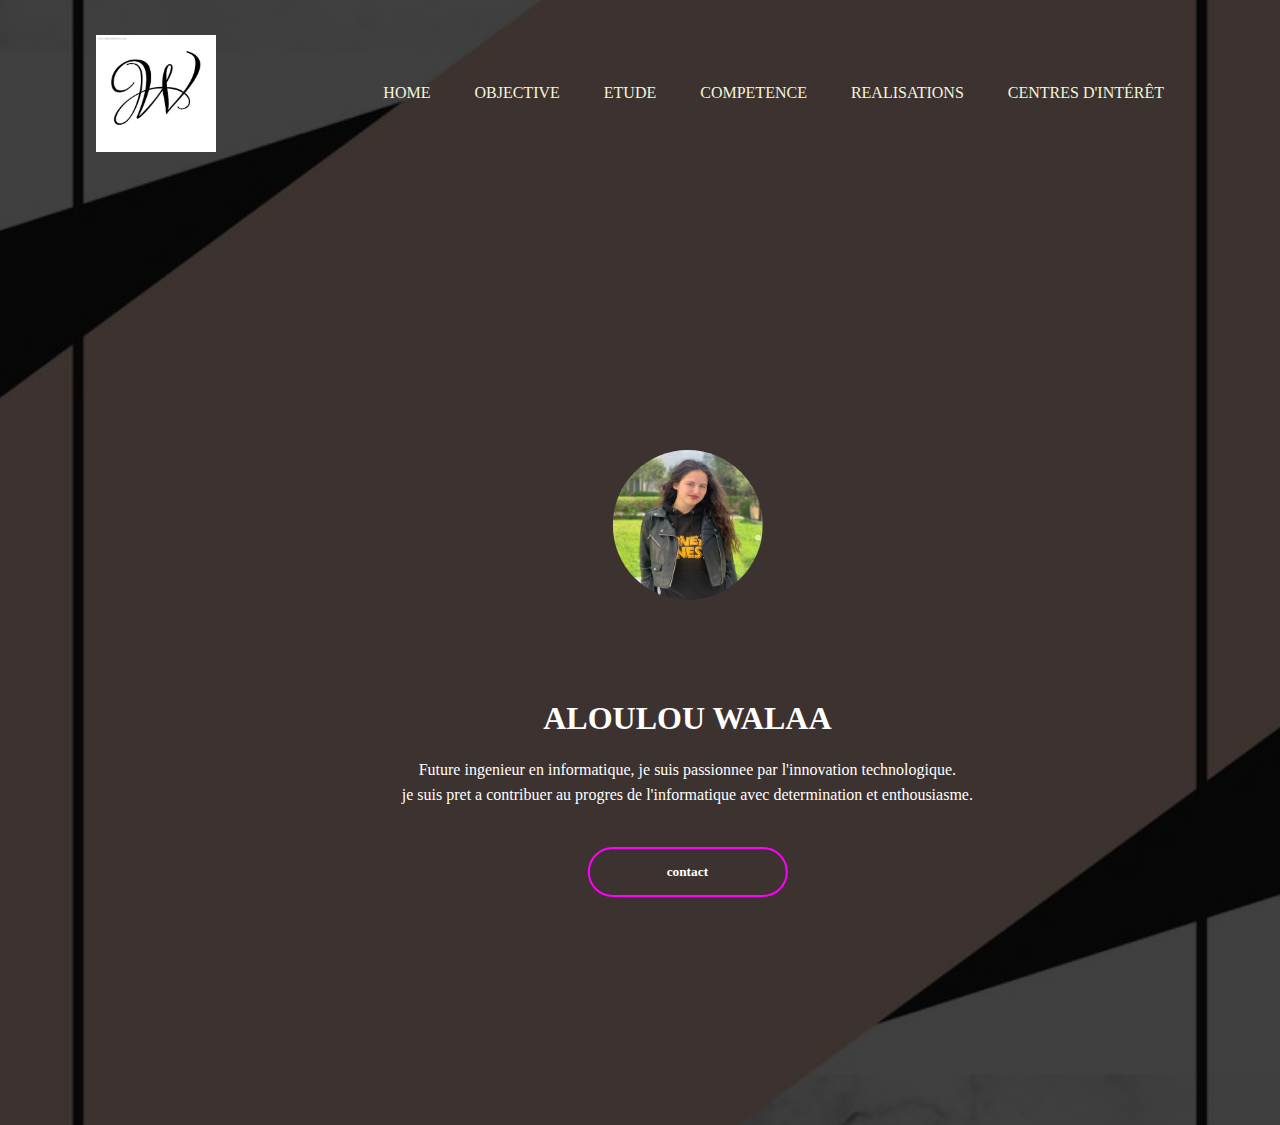
<file: index.html>
<html>
<head>
<title>cv profisionelle barcha </title>
<link rel="stylesheet" href="stylee.css">
</head>
<body>
<div class="banner">
<div class="navbar">
  <img src="logo.jpeg" class="logo">
   <ul>
      <li><a href="file:///C:/Users/walaa/OneDrive/Documents/jjjj/index.html">Home</a></li>
      
      <li><a href="file:///C:/Users/walaa/OneDrive/Documents/jjjj/obj.html">objective </a></li>
      <li><a href="file:///C:/Users/walaa/OneDrive/Documents/jjjj/etude.html">etude </a></li>
      <li><a href="file:///C:/Users/walaa/OneDrive/Documents/jjjj/competence.html">competence</a></li>
      <li><a href="file:///C:/Users/walaa/OneDrive/Documents/jjjj/realisation.html">Realisations </a></li>
      <li><a href="file:///C:/Users/walaa/OneDrive/Documents/jjjj/interet.html"> centres d'intérêt</a></li>
   </ul>

</div>
<table >
<tr>

</tr>   
 <tr>
<td><div class="content">
   <img src="photo.png" alt="Aloulou Walaa" class="profile-photo">
<h1>ALOULOU WALAA</h1>
 <p>Future ingenieur en informatique, je suis passionnee par l'innovation technologique.
    <br>je suis pret a contribuer au progres de l'informatique avec determination et enthousiasme.
 </p>
  <div>
  <button type="button" onclick="window.location.href = 'file:///C:/Users/walaa/OneDrive/Documents/jjjj/contact.html';"><span></span>contact</button>

  </div>

</div></td>
</tr></table>




</div>



</body>


</html>
</file>
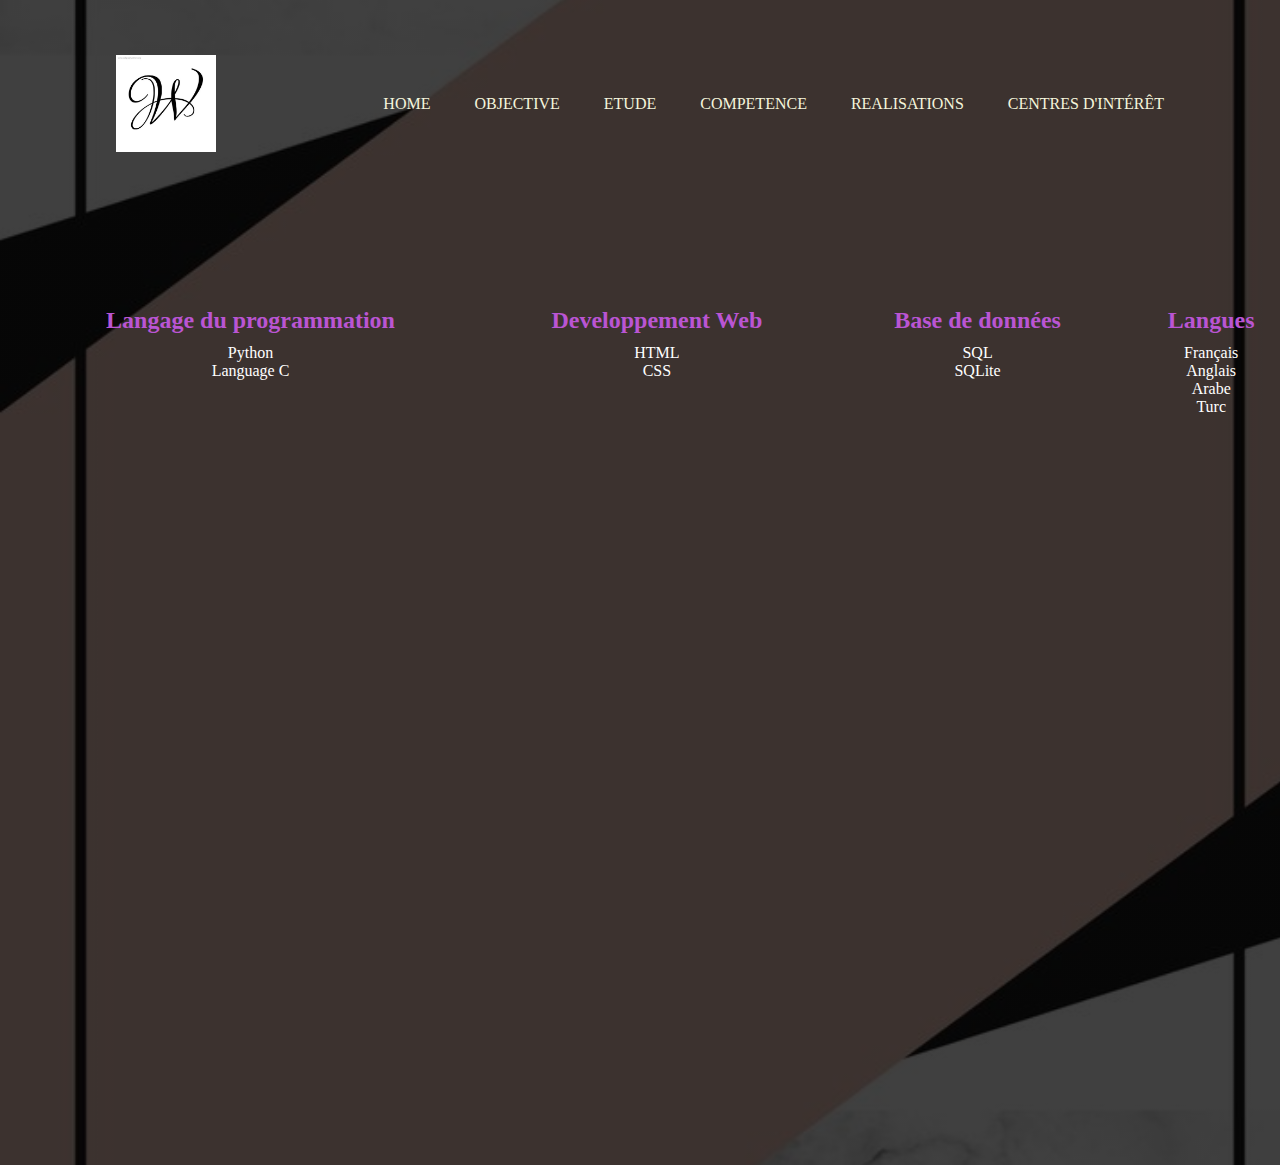
<file: competence.html>
<!DOCTYPE html>
<html lang="Français">
<head>
    <meta charset="UTF-8">
    <meta name="viewport" content="width=device-width, initial-scale=1.0">
    <title>CV Professionnel</title>
    <link rel="stylesheet" href="stylee.css">
    <style>
        /* Ajoutez vos styles CSS ici */

        body {
            margin: 0;
            font-family: Arial, sans-serif;
        }

        .banner {
            background-color: #f2f2f2;
            padding: 20px;
        }

        .navbar {
            width:85%;
margin: auto;
padding: 35px 0;
display: flex ;
align-items: center;
justify-content: space-between;
        }

        .logo {
            max-width: 100px;
        }

        .navbar ul {
            list-style-type: none;
display: inline-block;
margin:0 20px;
position: relative;
        }

        .navbar li {
            margin: 0 15px;
            bottom: -10;;
        }

        table {
            width: 100%;
            border-collapse: collapse;
            margin-top: 20px;
        }

        td {
            padding: 20px;
            text-align: center;
            vertical-align: top;
        }

        h2 {
            margin-bottom: 10px;
        }

        p {
            margin: 0;
        }
    </style>
</head>
<body>
    <div class="banner">
        <div class="navbar">
            <img src="logo.jpeg" class="logo">
            <ul>
                <li><a href="file:///C:/Users/walaa/OneDrive/Documents/jjjj/index.html">Home</a></li>
                <li><a href="file:///C:/Users/walaa/OneDrive/Documents/jjjj/obj.html">Objective</a></li>
                <li><a href="file:///C:/Users/walaa/OneDrive/Documents/jjjj/etude.html">Etude</a></li>
                <li><a href="file:///C:/Users/walaa/OneDrive/Documents/jjjj/competence.html">Competence</a></li>
                <li><a href="file:///C:/Users/walaa/OneDrive/Documents/jjjj/realisation.html">Realisations</a></li>
                <li><a href="file:///C:/Users/walaa/OneDrive/Documents/jjjj/interet.html">Centres d'intérêt</a></li>
            </ul>
        </div>

        <div>
            <table>
                <tr>
                    <td>
                        <div>
                            <h2>Langage du programmation</h2>
                            <p>Python</p>
                            <p>Language C</p>
                        </div>
                    </td>
                    <td>
                        <div>
                            <h2>Developpement Web</h2>
                            <p>HTML</p>
                            <p>CSS</p>
                        </div>
                    </td>
                    <td>
                        <div>
                            <h2>Base de données</h2>
                            <p>SQL</p>
                            <p>SQLite</p>
                        </div>
                    </td>
                    <td>
                        <div>
                            <h2>Langues</h2>
                            <p>Français</p>
                            <p>Anglais</p>
                            <p>Arabe</p>
                            <p>Turc</p>
                        </div>
                    </td>
                </tr>
            </table>
        </div>
    </div>
</body>
</html>
</file>
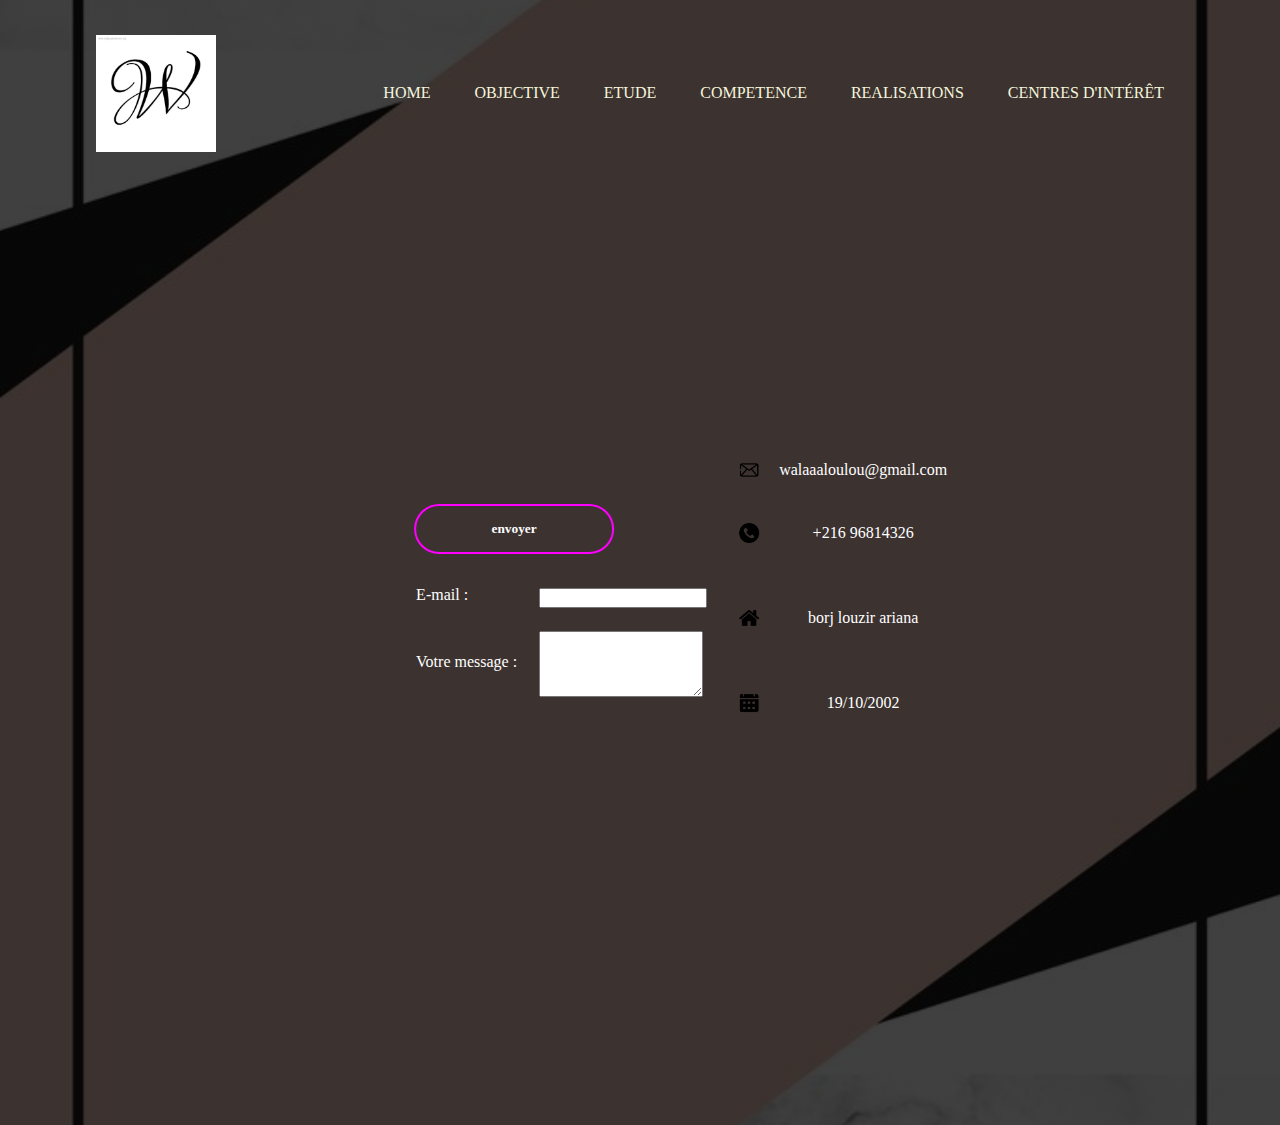
<file: contact.html>
<html>
<head>
<title>cv profisionelle barcha </title>
<link rel="stylesheet" href="stylee.css">
<script src="contact.js"></script>

</head>
<body>
<div class="banner">
<div class="navbar">
  <img src="logo.jpeg" class="logo">
   <ul>
      <li><a href="file:///C:/Users/walaa/OneDrive/Documents/jjjj/index.html">Home</a></li>
      
      <li><a href="file:///C:/Users/walaa/OneDrive/Documents/jjjj/obj.html">objective </a></li>
      <li><a href="file:///C:/Users/walaa/OneDrive/Documents/jjjj/etude.html">etude </a></li>
      <li><a href="file:///C:/Users/walaa/OneDrive/Documents/jjjj/competence.html">competence</a></li>
      <li><a href="file:///C:/Users/walaa/OneDrive/Documents/jjjj/realisation.html">Realisations </a></li>
      <li><a href="file:///C:/Users/walaa/OneDrive/Documents/jjjj/interet.html"> centres d'intérêt</a></li>
   </ul>

</div>

<div class="content">
    <table class="contact-table">
        <tr>
            <td rowspan="5">
                <form action="/votre-action-de-traitement" method="post">
                    <table>
                        <tr>
                            <td><label for="email">E-mail :</label></td>
                            <td><input type="email" id="email" name="email" required></td>
                        </tr>
                        <tr>
                            <td><label for="message">Votre message :</label></td>
                            <td><textarea id="message" name="message" rows="4" required></textarea></td>
                        </tr>
                        <tr>
                            <button type="button" onclick="submitForm();"><span></span>envoyer</button>
                        </tr>
                    </table>
                </form>
            </td>
        </tr>
        <tr>
            <td><img src="communication.png" alt="image" height="20"></td>
            <td><a href="mailto:walaaaloulou@gmail.com">walaaaloulou@gmail.com</a></td>
        </tr>
        <tr>
            <td><img src="phone-call.png" alt="image" height="20"></td>
            <td><p>+216 96814326</p></td>
        </tr>
        <tr>
            <td><img src="home.png" alt="image" height="20"></td>
            <td><p>borj louzir ariana</p></td>
        </tr>
        <tr>
            <td><img src="calendar.png" alt="image" height="20"></td>
            <td><p>19/10/2002</p></td>
        </tr>
    </table>
</div>



</div>



</body>


</html>
</file>
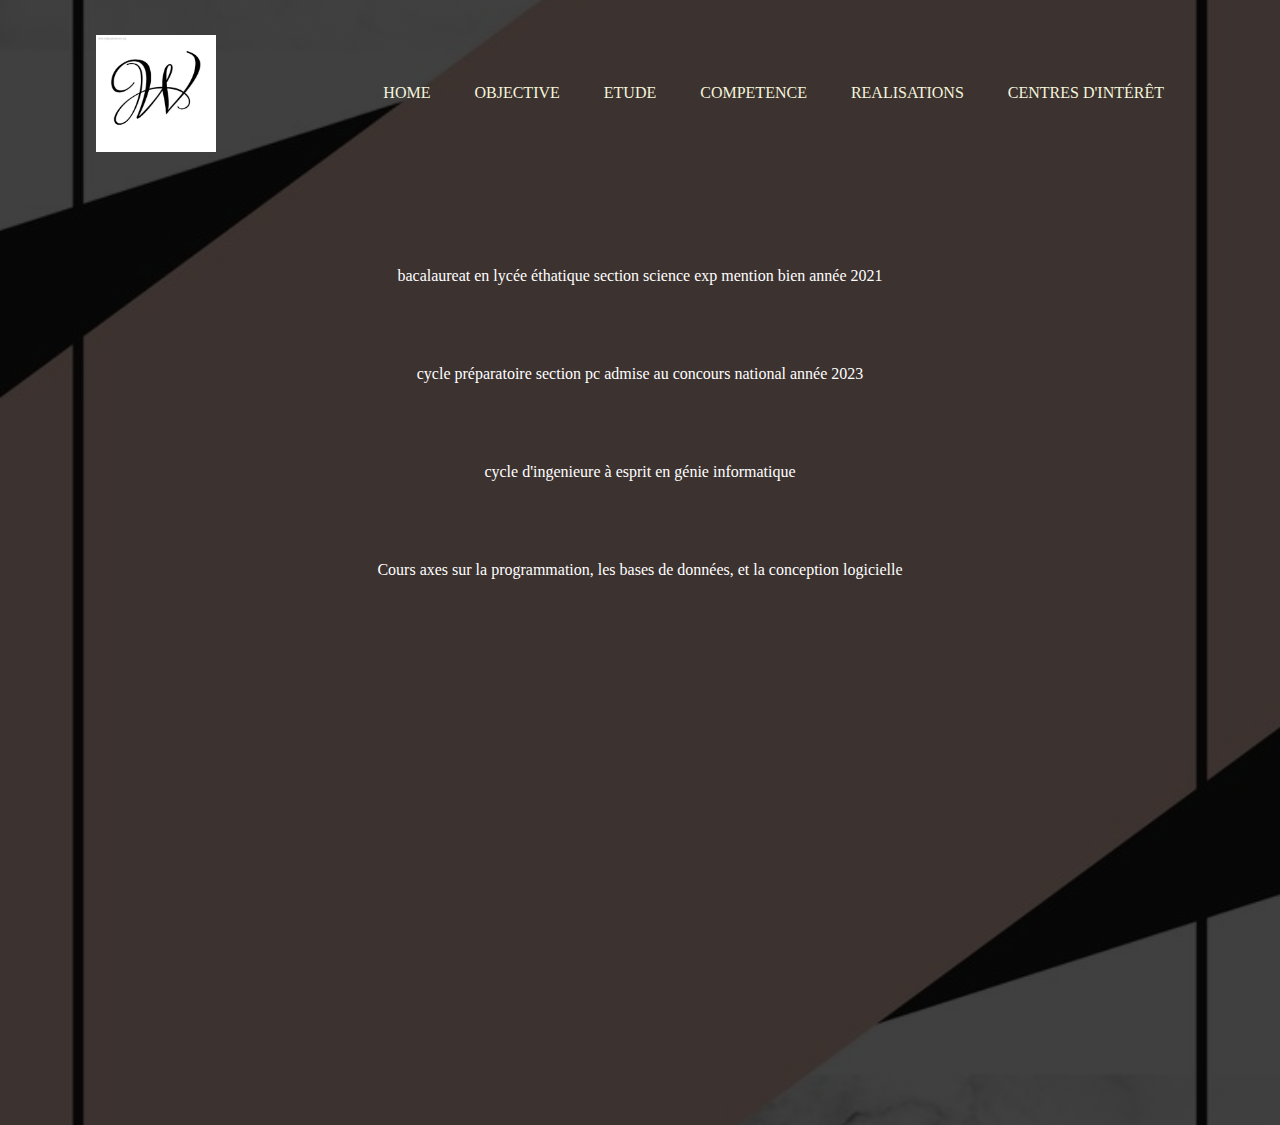
<file: etude.html>
<html>
<head>
<title>cv profisionelle barcha </title>
<link rel="stylesheet" href="stylee.css">
</head>
<body>
<div class="banner">
<div class="navbar">
  <img src="logo.jpeg" class="logo">
   <ul>
      <li><a href="file:///C:/Users/walaa/OneDrive/Documents/jjjj/cvpro.html">Home</a></li>
      
      <li><a href="file:///C:/Users/walaa/OneDrive/Documents/jjjj/obj.html">objective </a></li>
      <li><a href="file:///C:/Users/walaa/OneDrive/Documents/jjjj/etude.html">etude </a></li>
      <li><a href="file:///C:/Users/walaa/OneDrive/Documents/jjjj/competence.html">competence</a></li>
      <li><a href="file:///C:/Users/walaa/OneDrive/Documents/jjjj/realisation.html">Realisations </a></li>
      <li><a href="file:///C:/Users/walaa/OneDrive/Documents/jjjj/interet.html"> centres d'intérêt</a></li>
   </ul>

</div>


   <div>
  <ul>
    <li><p>bacalaureat en lycée éthatique section science exp mention bien année 2021 </p> </li>
    <li><p>cycle préparatoire section pc admise au concours national année 2023 </p> </li>
    <li><p>cycle d'ingenieure à esprit en génie informatique </p> </li>
    <li><p>Cours axes sur la programmation, les bases de données, et la conception logicielle </p> </li>

  </ul>




</div>



</body>


</html>
</file>
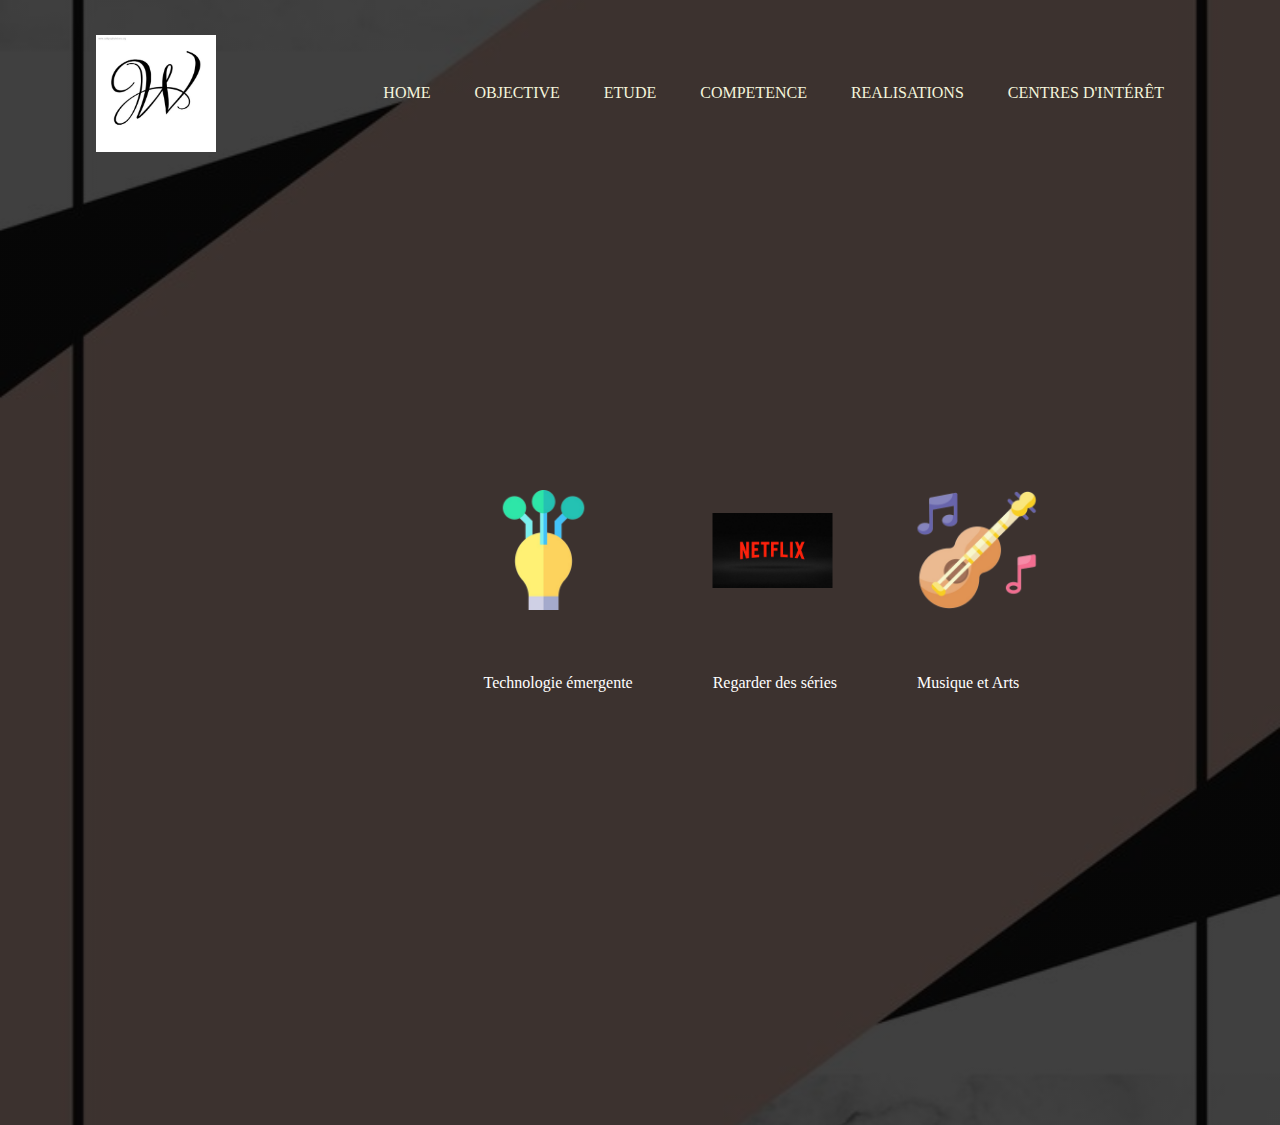
<file: interet.html>
<html>
<head>
<title>cv profisionelle barcha </title>
<link rel="stylesheet" href="stylee.css">
</head>
<body>
<div class="banner">
<div class="navbar">
  <img src="logo.jpeg" class="logo">
   <ul>
      <li><a href="file:///C:/Users/walaa/OneDrive/Documents/jjjj/index.html">Home</a></li>
      
      <li><a href="file:///C:/Users/walaa/OneDrive/Documents/jjjj/obj.html">objective </a></li>
      <li><a href="file:///C:/Users/walaa/OneDrive/Documents/jjjj/etude.html">etude </a></li>
      <li><a href="file:///C:/Users/walaa/OneDrive/Documents/jjjj/competence.html">competence</a></li>
      <li><a href="file:///C:/Users/walaa/OneDrive/Documents/jjjj/realisation.html">Realisations </a></li>
      <li><a href="file:///C:/Users/walaa/OneDrive/Documents/jjjj/interet.html"> centres d'intérêt</a></li>
   </ul>

</div>

<div class="content">
    <table cellspacing="40">
 <tr>
<td> <img src="idee__1_-removebg-preview.png" class="logo"> </td>
<td>  </td>    
<td> <img src="serie.jpeg" class="logo"> </td> 
<td>  </td>
<td> <img src="la-musique-removebg-preview.png" class="logo"> </td>
</tr>
<tr>
    <td> <p>Technologie émergente</p> </td>
    <td>  </td>    
    <td> Regarder des séries </td> 
    <td>  </td>
    <td> Musique et Arts </td>
</tr>
</file>
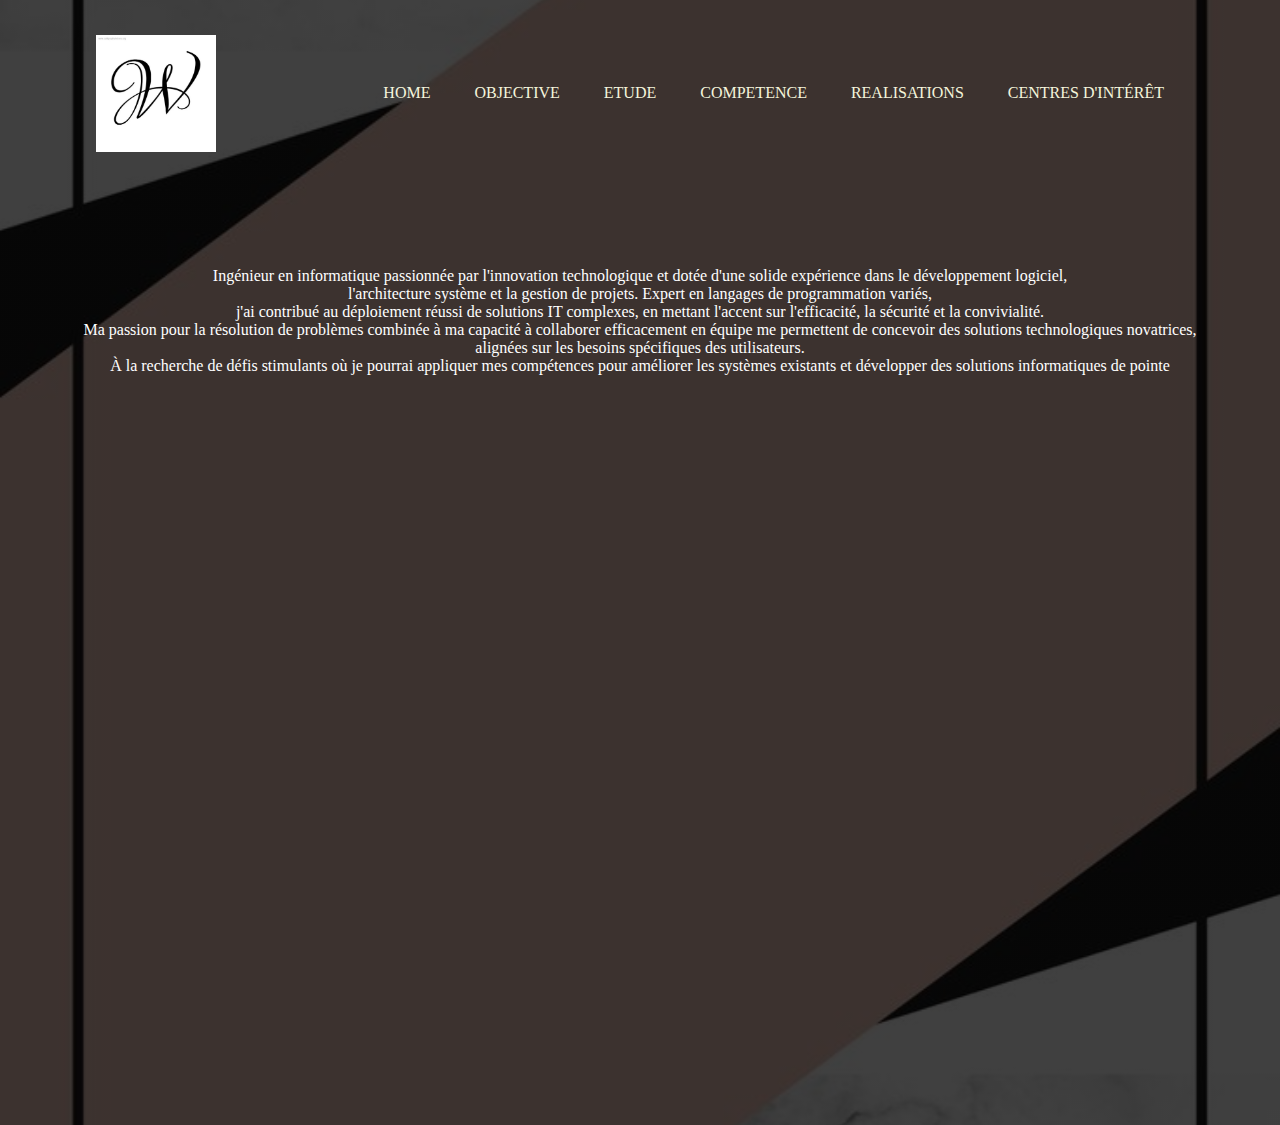
<file: obj.html>
<html>
<head>
<title>cv profisionelle barcha </title>
<link rel="stylesheet" href="stylee.css">
</head>
<body>
<div class="banner">
<div class="navbar">
  <img src="logo.jpeg" class="logo">
   <ul>
      <li><a href="file:///C:/Users/walaa/OneDrive/Documents/jjjj/index.html">Home</a></li>
      
      <li><a href="file:///C:/Users/walaa/OneDrive/Documents/jjjj/obj.html">objective </a></li>
      <li><a href="file:///C:/Users/walaa/OneDrive/Documents/jjjj/etude.html">etude </a></li>
      <li><a href="file:///C:/Users/walaa/OneDrive/Documents/jjjj/competence.html">competence</a></li>
      <li><a href="file:///C:/Users/walaa/OneDrive/Documents/jjjj/realisation.html">Realisations </a></li>
      <li><a href="file:///C:/Users/walaa/OneDrive/Documents/jjjj/interet.html"> centres d'intérêt</a></li>
   </ul>

</div>


   <div>
<p>Ingénieur en informatique passionnée par l'innovation technologique et dotée d'une solide expérience dans le développement logiciel, <br>
    l'architecture système et la gestion de projets. Expert en langages de programmation variés,<br>
     j'ai contribué au déploiement réussi de solutions IT complexes, en mettant l'accent sur l'efficacité, la sécurité et la convivialité.<br>
      Ma passion pour la résolution de problèmes combinée à ma capacité à collaborer efficacement en équipe me permettent de concevoir des solutions technologiques novatrices, <br>
      alignées sur les besoins spécifiques des utilisateurs.<br>
     À la recherche de défis stimulants où je pourrai appliquer mes compétences pour améliorer les systèmes existants et développer des solutions informatiques de pointe</p>




</div>



</body>


</html>
</file>
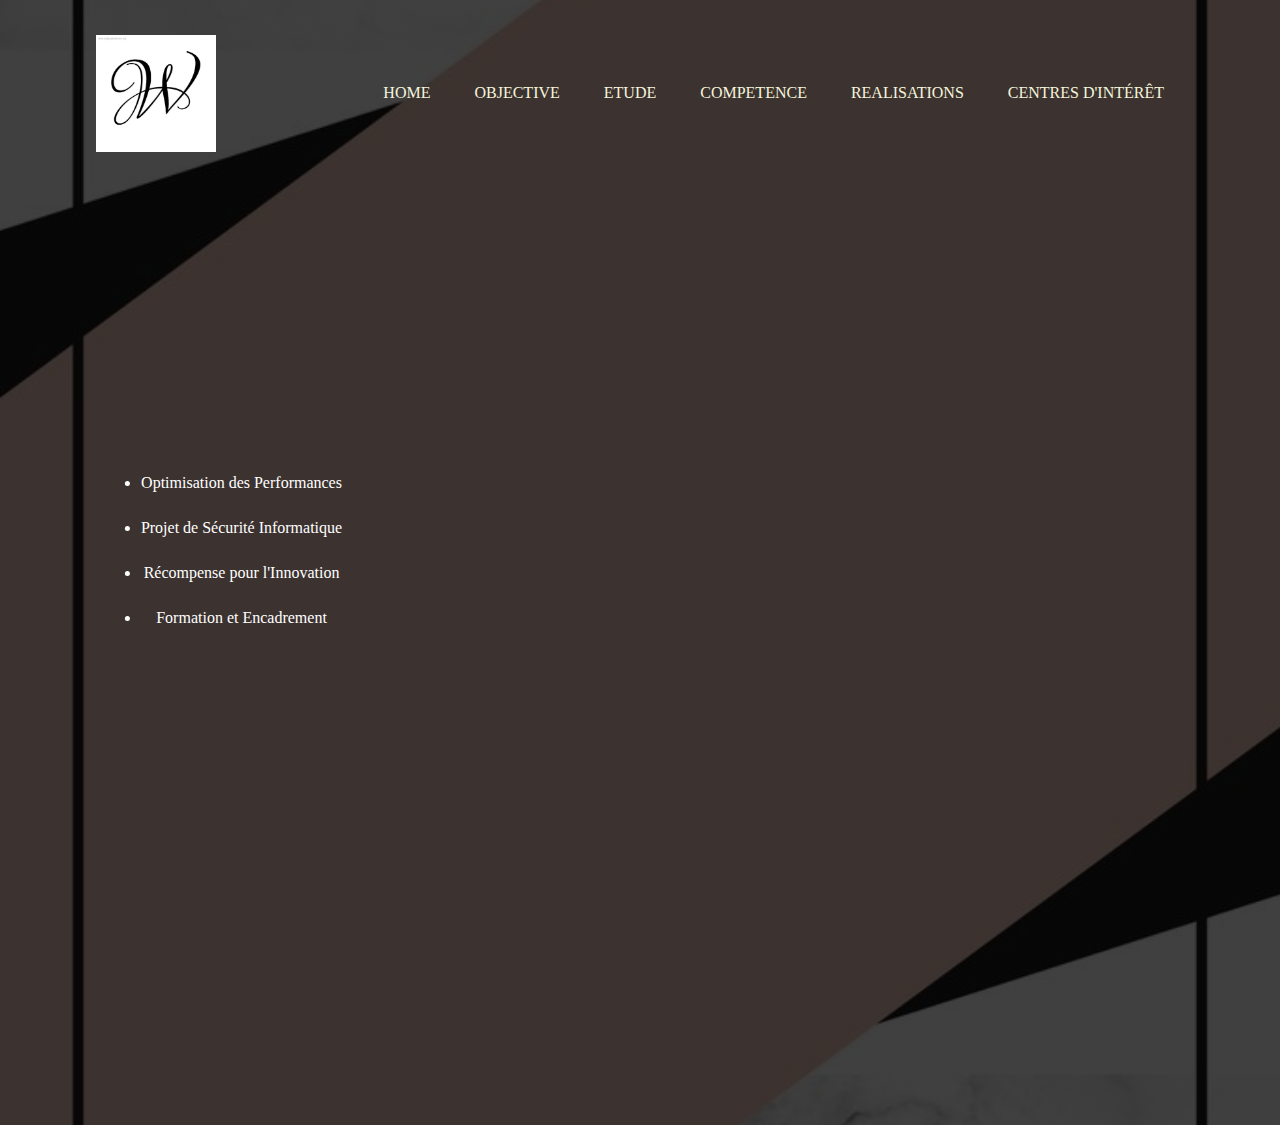
<file: realisation.html>
<html>
<head>
<title>cv profisionelle barcha </title>
<link rel="stylesheet" href="stylee.css">
</head>
<body>
<div class="banner">
<div class="navbar">
  <img src="logo.jpeg" class="logo">
   <ul>
      <li><a href="file:///C:/Users/walaa/OneDrive/Documents/jjjj/index.html">Home</a></li>
      
      <li><a href="file:///C:/Users/walaa/OneDrive/Documents/jjjj/obj.html">objective </a></li>
      <li><a href="file:///C:/Users/walaa/OneDrive/Documents/jjjj/etude.html">etude </a></li>
      <li><a href="file:///C:/Users/walaa/OneDrive/Documents/jjjj/competence.html">competence</a></li>
      <li><a href="file:///C:/Users/walaa/OneDrive/Documents/jjjj/realisation.html">Realisations </a></li>
      <li><a href="file:///C:/Users/walaa/OneDrive/Documents/jjjj/interet.html"> centres d'intérêt</a></li>
   </ul>

</div>

<div class="content">
    
<ul>
    <li><p>Optimisation des Performances</p></li>
    <li><p>Projet de Sécurité Informatique</p></li>
    <li><p>Récompense pour l'Innovation</p></li>
    <li><p>Formation et Encadrement</p></li>
</ul>

  </div>

</div>


</div>



</body>


</html>
</file>
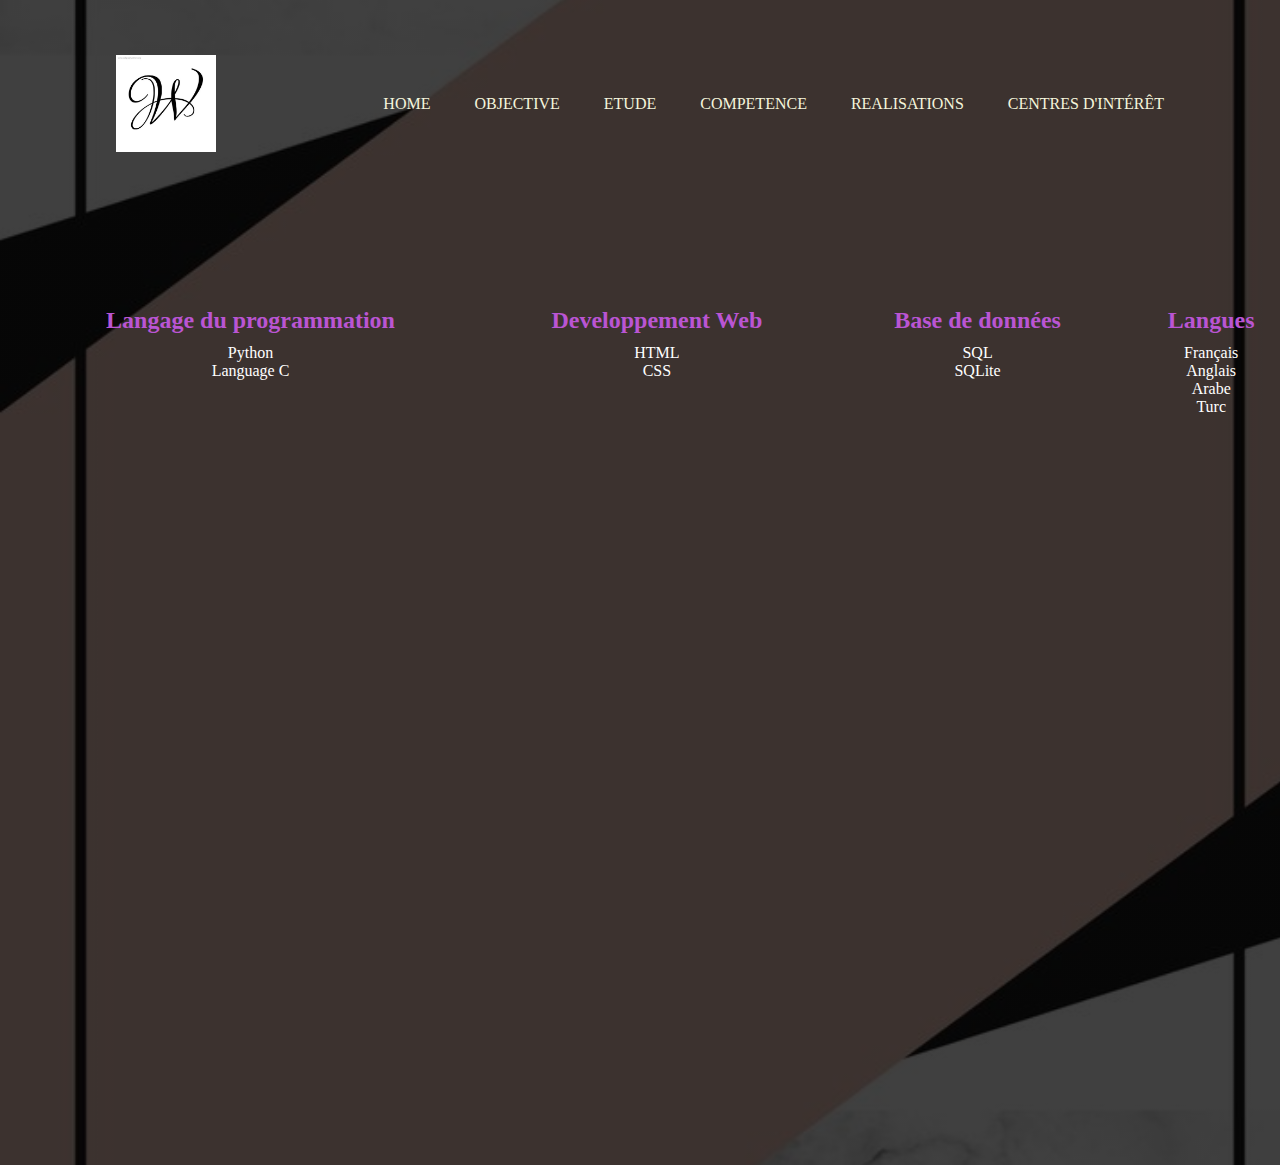
<file: jjjj/competence.html>
<!DOCTYPE html>
<html lang="en">
<head>
    <meta charset="UTF-8">
    <meta name="viewport" content="width=device-width, initial-scale=1.0">
    <title>CV Professionnel</title>
    <link rel="stylesheet" href="stylee.css">
    <style>
        /* Ajoutez vos styles CSS ici */

        body {
            margin: 0;
            font-family: Arial, sans-serif;
        }

        .banner {
            background-color: #f2f2f2;
            padding: 20px;
        }

        .navbar {
            width:85%;
margin: auto;
padding: 35px 0;
display: flex ;
align-items: center;
justify-content: space-between;
        }

        .logo {
            max-width: 100px;
        }

        .navbar ul {
            list-style-type: none;
display: inline-block;
margin:0 20px;
position: relative;
        }

        .navbar li {
            margin: 0 15px;
            bottom: -10;;
        }

        table {
            width: 100%;
            border-collapse: collapse;
            margin-top: 20px;
        }

        td {
            padding: 20px;
            text-align: center;
            vertical-align: top;
        }

        h2 {
            margin-bottom: 10px;
        }

        p {
            margin: 0;
        }
    </style>
</head>
<body>
    <div class="banner">
        <div class="navbar">
            <img src="logo.jpeg" class="logo">
            <ul>
                <li><a href="file:///C:/Users/walaa/OneDrive/Documents/jjjj/cvpro.html">Home</a></li>
                <li><a href="file:///C:/Users/walaa/OneDrive/Documents/jjjj/obj.html">Objective</a></li>
                <li><a href="file:///C:/Users/walaa/OneDrive/Documents/jjjj/etude.html">Etude</a></li>
                <li><a href="file:///C:/Users/walaa/OneDrive/Documents/jjjj/competence.html">Competence</a></li>
                <li><a href="file:///C:/Users/walaa/OneDrive/Documents/jjjj/realisation.html">Realisations</a></li>
                <li><a href="file:///C:/Users/walaa/OneDrive/Documents/jjjj/interet.html">Centres d'intérêt</a></li>
            </ul>
        </div>

        <div>
            <table>
                <tr>
                    <td>
                        <div>
                            <h2>Langage du programmation</h2>
                            <p>Python</p>
                            <p>Language C</p>
                        </div>
                    </td>
                    <td>
                        <div>
                            <h2>Developpement Web</h2>
                            <p>HTML</p>
                            <p>CSS</p>
                        </div>
                    </td>
                    <td>
                        <div>
                            <h2>Base de données</h2>
                            <p>SQL</p>
                            <p>SQLite</p>
                        </div>
                    </td>
                    <td>
                        <div>
                            <h2>Langues</h2>
                            <p>Français</p>
                            <p>Anglais</p>
                            <p>Arabe</p>
                            <p>Turc</p>
                        </div>
                    </td>
                </tr>
            </table>
        </div>
    </div>
</body>
</html>
</file>
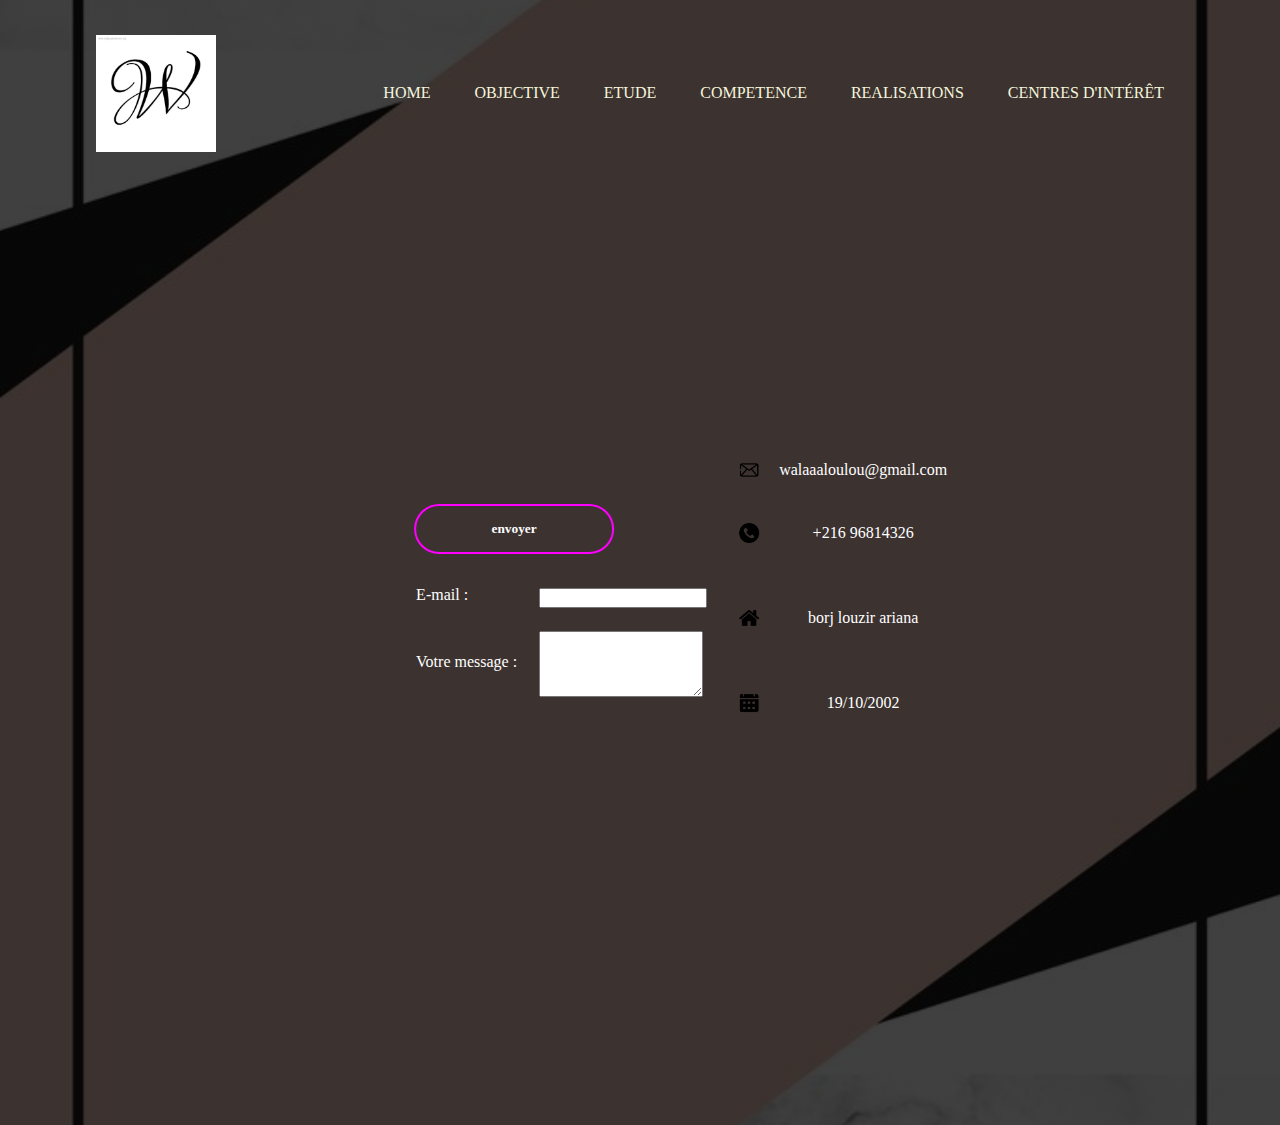
<file: jjjj/contact.html>
<html>
<head>
<title>cv profisionelle barcha </title>
<link rel="stylesheet" href="stylee.css">
</head>
<body>
<div class="banner">
<div class="navbar">
  <img src="logo.jpeg" class="logo">
   <ul>
      <li><a href="file:///C:/Users/walaa/OneDrive/Documents/jjjj/cvpro.html">Home</a></li>
      
      <li><a href="file:///C:/Users/walaa/OneDrive/Documents/jjjj/obj.html">objective </a></li>
      <li><a href="file:///C:/Users/walaa/OneDrive/Documents/jjjj/etude.html">etude </a></li>
      <li><a href="file:///C:/Users/walaa/OneDrive/Documents/jjjj/competence.html">competence</a></li>
      <li><a href="file:///C:/Users/walaa/OneDrive/Documents/jjjj/realisation.html">Realisations </a></li>
      <li><a href="file:///C:/Users/walaa/OneDrive/Documents/jjjj/interet.html"> centres d'intérêt</a></li>
   </ul>

</div>

<div class="content">
    <table class="contact-table">
        <tr>
            <td rowspan="5">
                <form action="/votre-action-de-traitement" method="post">
                    <table>
                        <tr>
                            <td><label for="email">E-mail :</label></td>
                            <td><input type="email" id="email" name="email" required></td>
                        </tr>
                        <tr>
                            <td><label for="message">Votre message :</label></td>
                            <td><textarea id="message" name="message" rows="4" required></textarea></td>
                        </tr>
                        <tr>
                            <button type="button" onclick="submitForm();"><span></span>envoyer</button>
                        </tr>
                    </table>
                </form>
            </td>
        </tr>
        <tr>
            <td><img src="communication.png" alt="image" height="20"></td>
            <td><a href="mailto:walaaaloulou@gmail.com">walaaaloulou@gmail.com</a></td>
        </tr>
        <tr>
            <td><img src="phone-call.png" alt="image" height="20"></td>
            <td><p>+216 96814326</p></td>
        </tr>
        <tr>
            <td><img src="home.png" alt="image" height="20"></td>
            <td><p>borj louzir ariana</p></td>
        </tr>
        <tr>
            <td><img src="calendar.png" alt="image" height="20"></td>
            <td><p>19/10/2002</p></td>
        </tr>
    </table>
</div>



</div>



</body>


</html>
</file>
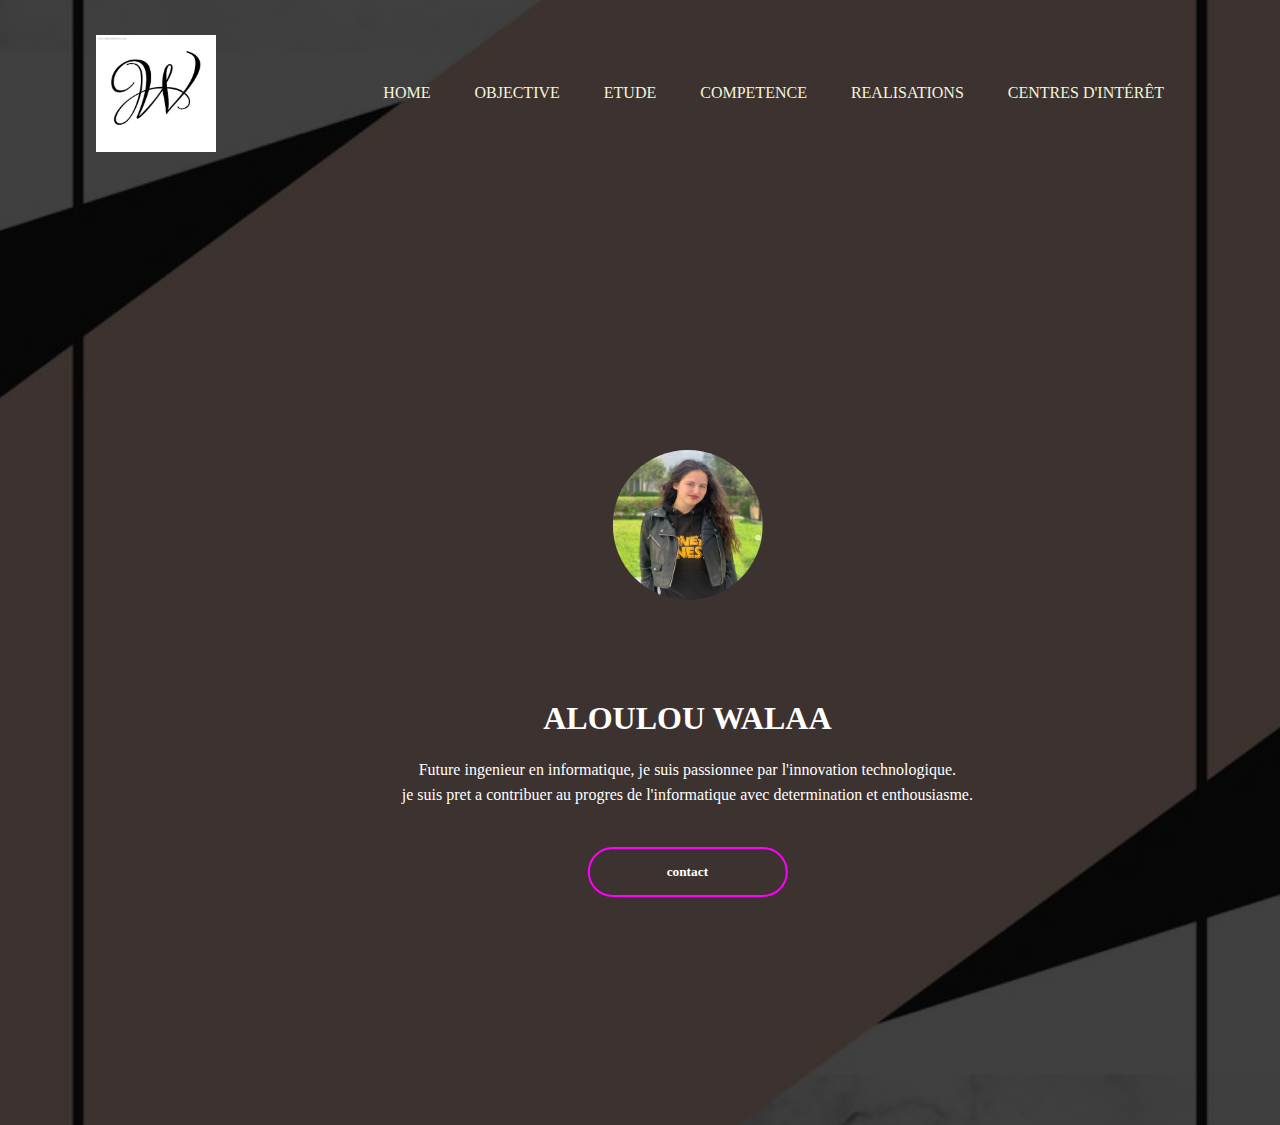
<file: jjjj/cvpro.html>
<html>
<head>
<title>cv profisionelle barcha </title>
<link rel="stylesheet" href="stylee.css">
</head>
<body>
<div class="banner">
<div class="navbar">
  <img src="logo.jpeg" class="logo">
   <ul>
      <li><a href="file:///C:/Users/walaa/OneDrive/Documents/jjjj/cvpro.html">Home</a></li>
      
      <li><a href="file:///C:/Users/walaa/OneDrive/Documents/jjjj/obj.html">objective </a></li>
      <li><a href="file:///C:/Users/walaa/OneDrive/Documents/jjjj/etude.html">etude </a></li>
      <li><a href="file:///C:/Users/walaa/OneDrive/Documents/jjjj/competence.html">competence</a></li>
      <li><a href="file:///C:/Users/walaa/OneDrive/Documents/jjjj/realisation.html">Realisations </a></li>
      <li><a href="file:///C:/Users/walaa/OneDrive/Documents/jjjj/interet.html"> centres d'intérêt</a></li>
   </ul>

</div>
<table >
<tr>

</tr>   
 <tr>
<td><div class="content">
   <img src="photo.png" alt="Aloulou Walaa" class="profile-photo">
<h1>ALOULOU WALAA</h1>
 <p>Future ingenieur en informatique, je suis passionnee par l'innovation technologique.
    <br>je suis pret a contribuer au progres de l'informatique avec determination et enthousiasme.
 </p>
  <div>
  <button type="button" onclick="window.location.href = 'file:///C:/Users/walaa/OneDrive/Documents/jjjj/contact.html';"><span></span>contact</button>

  </div>

</div></td>
</tr></table>




</div>



</body>


</html>
</file>
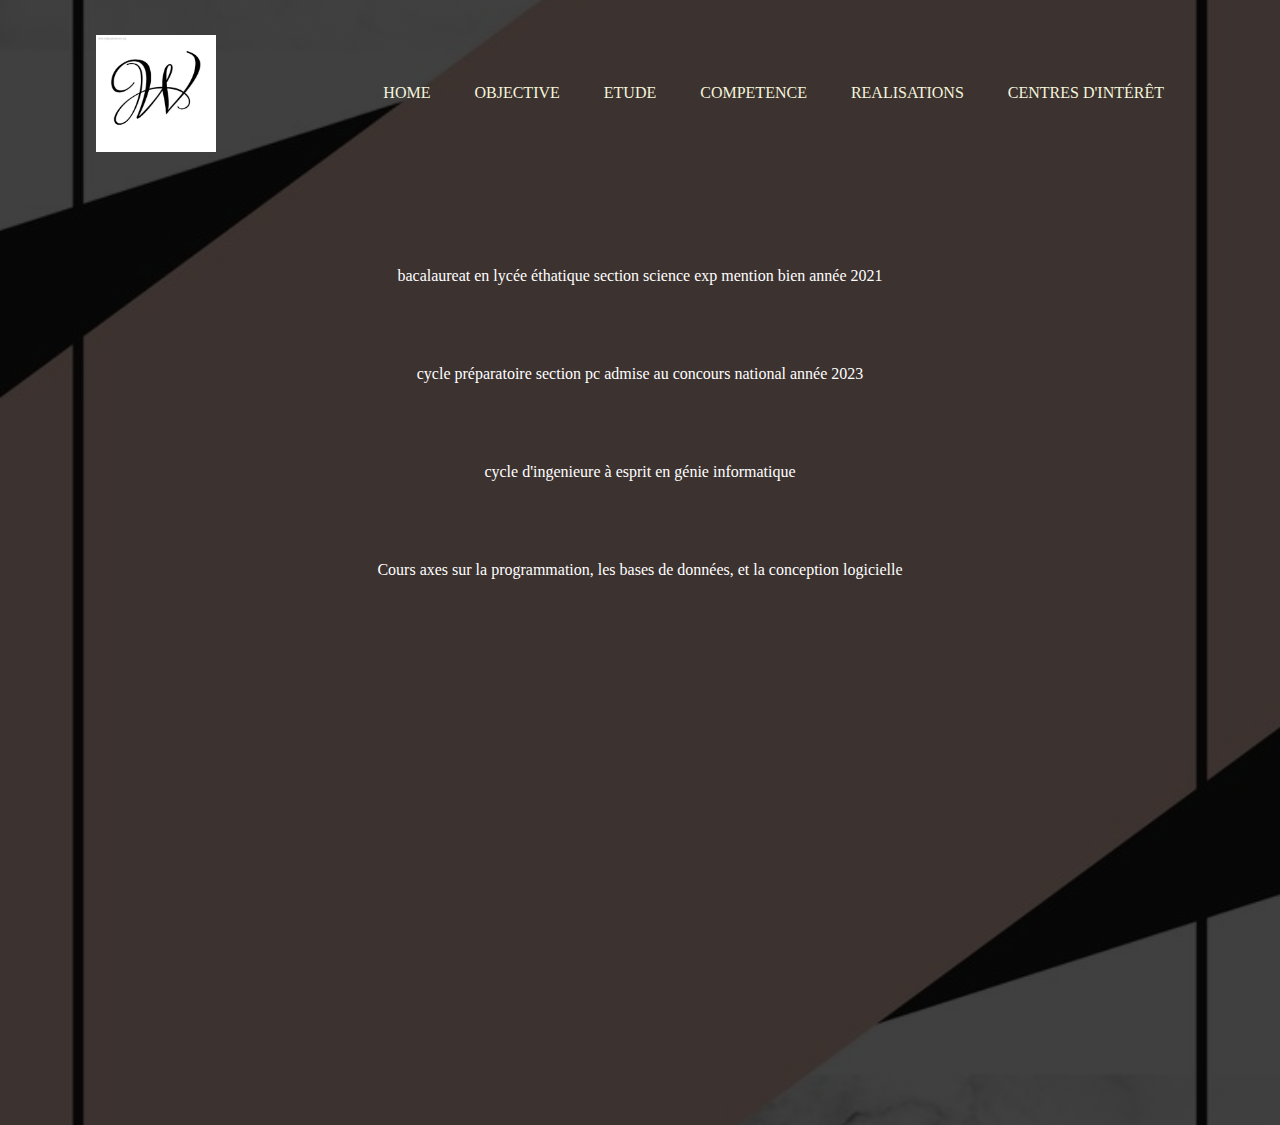
<file: jjjj/etude.html>
<html>
<head>
<title>cv profisionelle barcha </title>
<link rel="stylesheet" href="stylee.css">
</head>
<body>
<div class="banner">
<div class="navbar">
  <img src="logo.jpeg" class="logo">
   <ul>
      <li><a href="file:///C:/Users/walaa/OneDrive/Documents/jjjj/cvpro.html">Home</a></li>
      
      <li><a href="file:///C:/Users/walaa/OneDrive/Documents/jjjj/obj.html">objective </a></li>
      <li><a href="file:///C:/Users/walaa/OneDrive/Documents/jjjj/etude.html">etude </a></li>
      <li><a href="file:///C:/Users/walaa/OneDrive/Documents/jjjj/competence.html">competence</a></li>
      <li><a href="file:///C:/Users/walaa/OneDrive/Documents/jjjj/realisation.html">Realisations </a></li>
      <li><a href="file:///C:/Users/walaa/OneDrive/Documents/jjjj/interet.html"> centres d'intérêt</a></li>
   </ul>

</div>


   <div>
  <ul>
    <li><p>bacalaureat en lycée éthatique section science exp mention bien année 2021 </p> </li>
    <li><p>cycle préparatoire section pc admise au concours national année 2023 </p> </li>
    <li><p>cycle d'ingenieure à esprit en génie informatique </p> </li>
    <li><p>Cours axes sur la programmation, les bases de données, et la conception logicielle </p> </li>

  </ul>




</div>



</body>


</html>
</file>
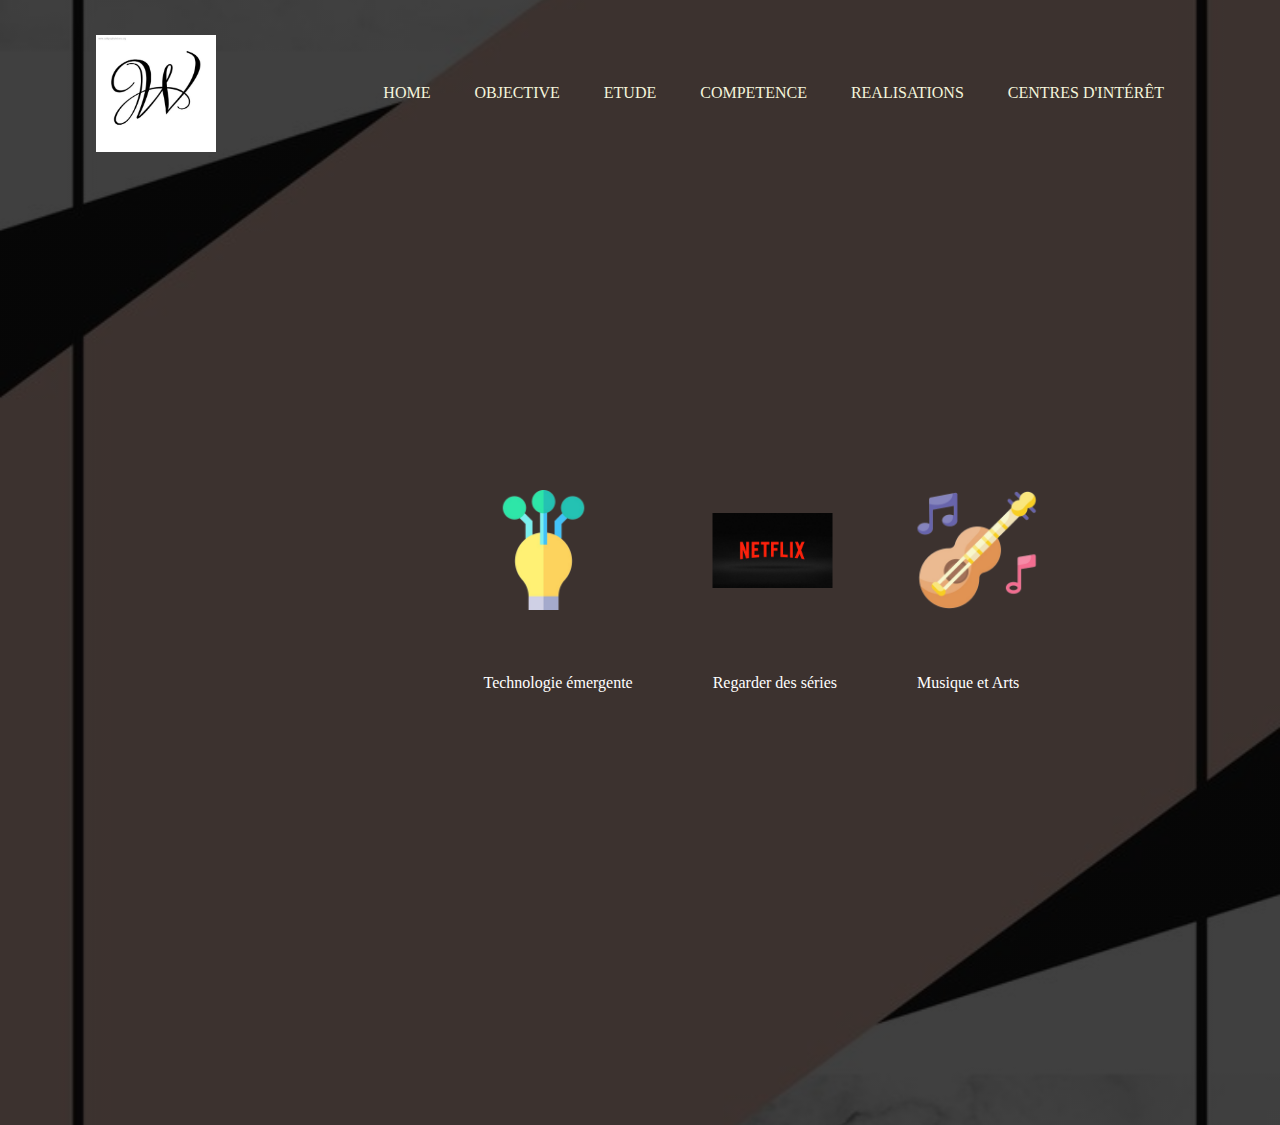
<file: jjjj/interet.html>
<html>
<head>
<title>cv profisionelle barcha </title>
<link rel="stylesheet" href="stylee.css">
</head>
<body>
<div class="banner">
<div class="navbar">
  <img src="logo.jpeg" class="logo">
   <ul>
      <li><a href="file:///C:/Users/walaa/OneDrive/Documents/jjjj/cvpro.html">Home</a></li>
      
      <li><a href="file:///C:/Users/walaa/OneDrive/Documents/jjjj/obj.html">objective </a></li>
      <li><a href="file:///C:/Users/walaa/OneDrive/Documents/jjjj/etude.html">etude </a></li>
      <li><a href="file:///C:/Users/walaa/OneDrive/Documents/jjjj/competence.html">competence</a></li>
      <li><a href="file:///C:/Users/walaa/OneDrive/Documents/jjjj/realisation.html">Realisations </a></li>
      <li><a href="file:///C:/Users/walaa/OneDrive/Documents/jjjj/interet.html"> centres d'intérêt</a></li>
   </ul>

</div>

<div class="content">
    <table cellspacing="40">
 <tr>
<td> <img src="idee__1_-removebg-preview.png" class="logo"> </td>
<td>  </td>    
<td> <img src="serie.jpeg" class="logo"> </td> 
<td>  </td>
<td> <img src="la-musique-removebg-preview.png" class="logo"> </td>
</tr>
<tr>
    <td> <p>Technologie émergente</p> </td>
    <td>  </td>    
    <td> Regarder des séries </td> 
    <td>  </td>
    <td> Musique et Arts </td>
</tr>
</file>
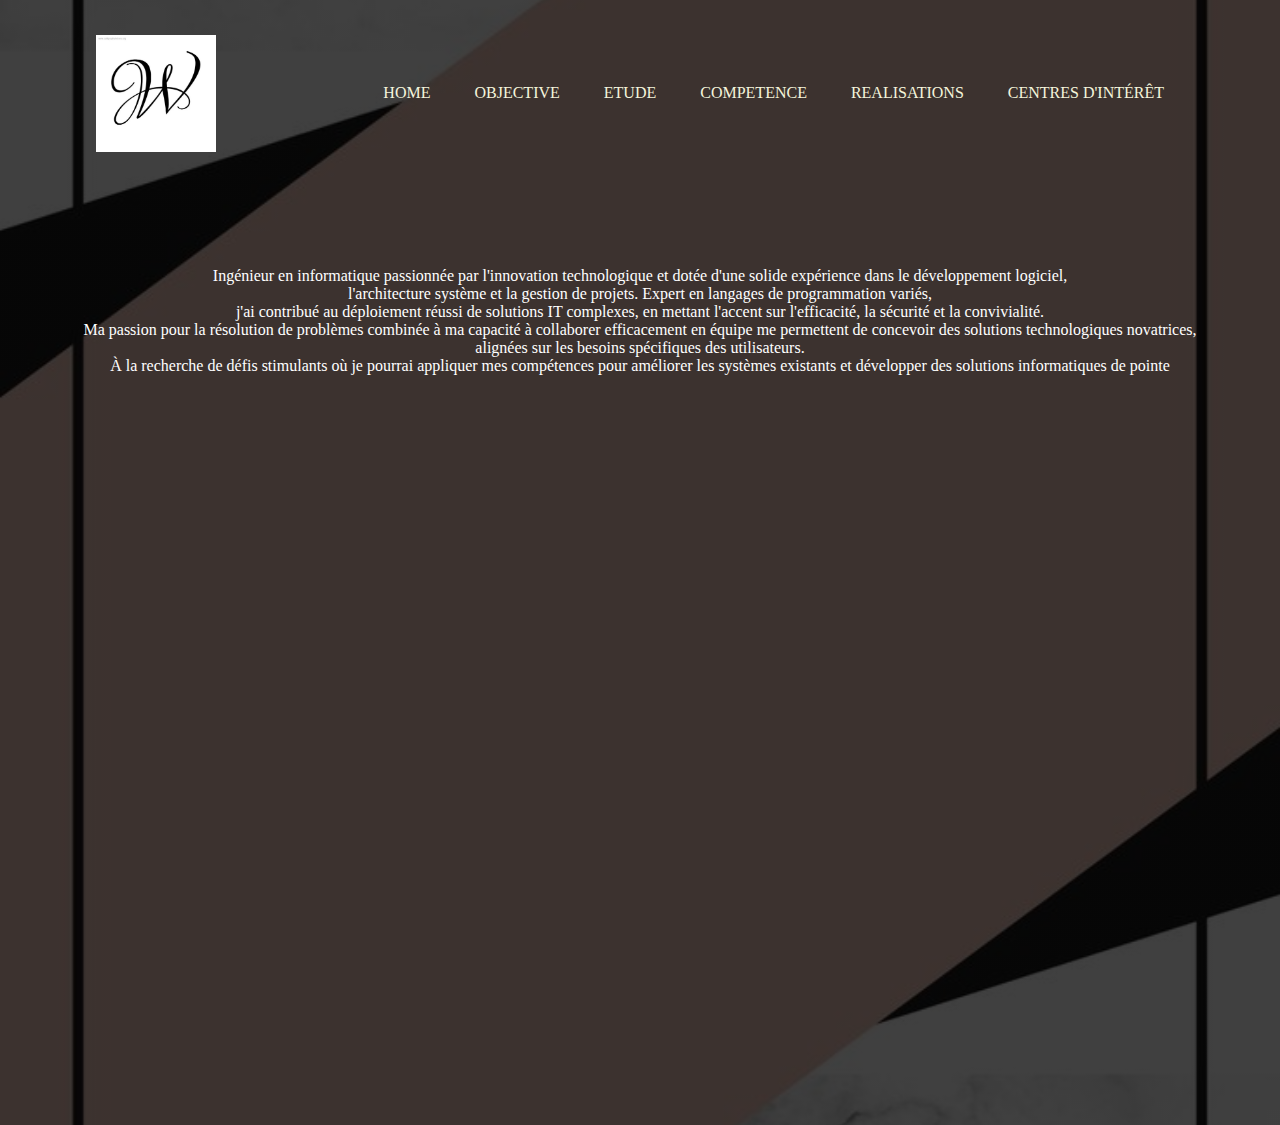
<file: jjjj/obj.html>
<html>
<head>
<title>cv profisionelle barcha </title>
<link rel="stylesheet" href="stylee.css">
</head>
<body>
<div class="banner">
<div class="navbar">
  <img src="logo.jpeg" class="logo">
   <ul>
      <li><a href="file:///C:/Users/walaa/OneDrive/Documents/jjjj/cvpro.html">Home</a></li>
      
      <li><a href="file:///C:/Users/walaa/OneDrive/Documents/jjjj/obj.html">objective </a></li>
      <li><a href="file:///C:/Users/walaa/OneDrive/Documents/jjjj/etude.html">etude </a></li>
      <li><a href="file:///C:/Users/walaa/OneDrive/Documents/jjjj/competence.html">competence</a></li>
      <li><a href="file:///C:/Users/walaa/OneDrive/Documents/jjjj/realisation.html">Realisations </a></li>
      <li><a href="file:///C:/Users/walaa/OneDrive/Documents/jjjj/interet.html"> centres d'intérêt</a></li>
   </ul>

</div>


   <div>
<p>Ingénieur en informatique passionnée par l'innovation technologique et dotée d'une solide expérience dans le développement logiciel, <br>
    l'architecture système et la gestion de projets. Expert en langages de programmation variés,<br>
     j'ai contribué au déploiement réussi de solutions IT complexes, en mettant l'accent sur l'efficacité, la sécurité et la convivialité.<br>
      Ma passion pour la résolution de problèmes combinée à ma capacité à collaborer efficacement en équipe me permettent de concevoir des solutions technologiques novatrices, <br>
      alignées sur les besoins spécifiques des utilisateurs.<br>
     À la recherche de défis stimulants où je pourrai appliquer mes compétences pour améliorer les systèmes existants et développer des solutions informatiques de pointe</p>




</div>



</body>


</html>
</file>
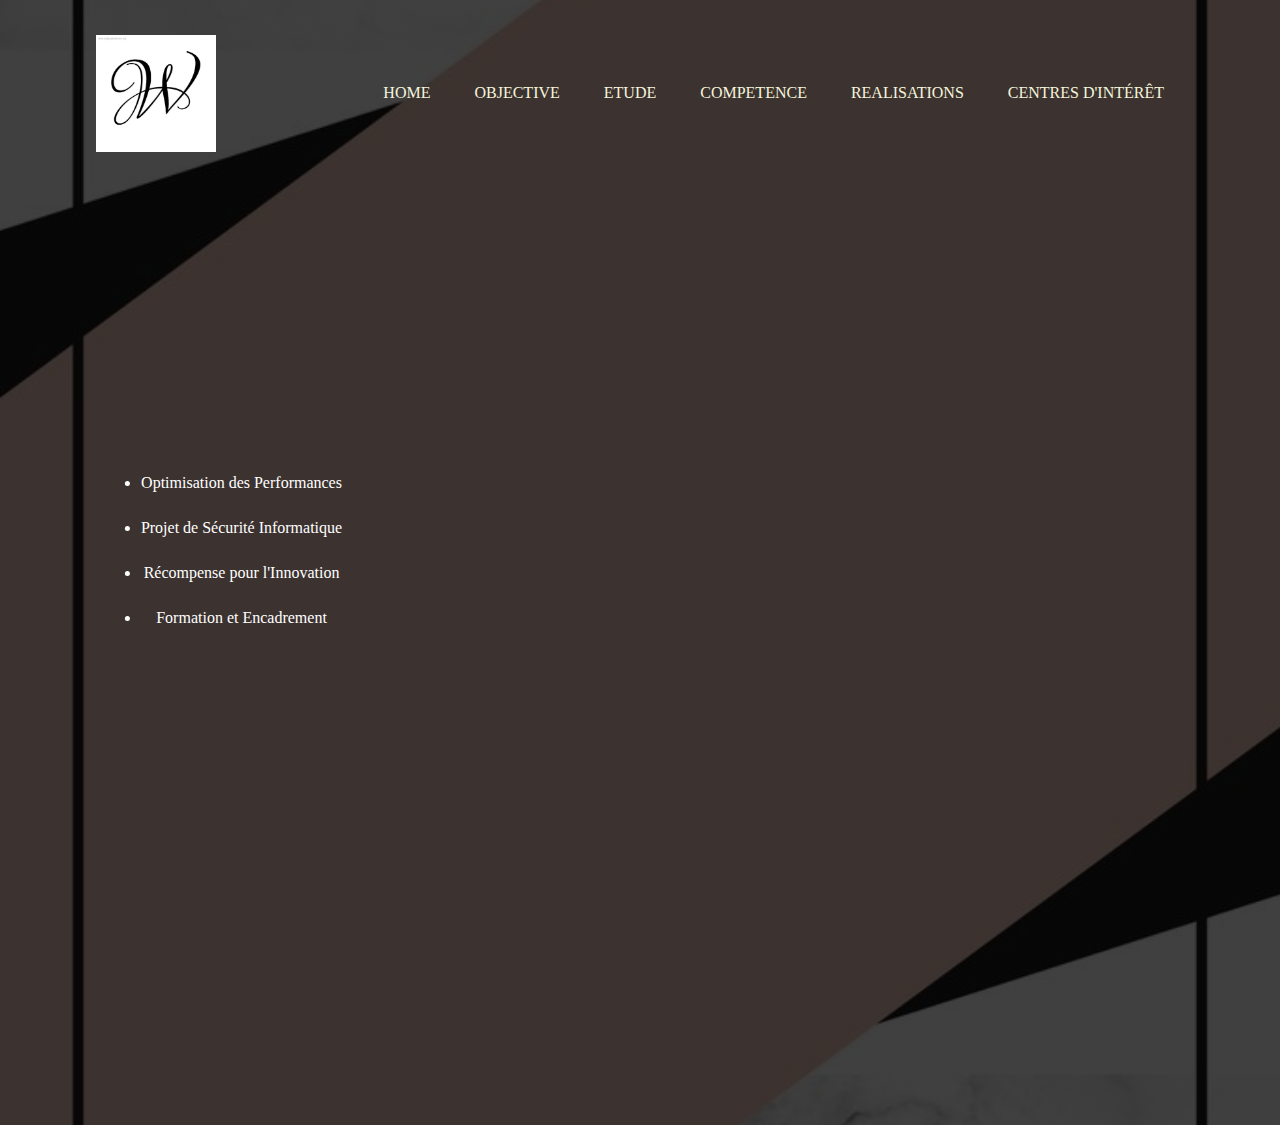
<file: jjjj/realisation.html>
<html>
<head>
<title>cv profisionelle barcha </title>
<link rel="stylesheet" href="stylee.css">
</head>
<body>
<div class="banner">
<div class="navbar">
  <img src="logo.jpeg" class="logo">
   <ul>
      <li><a href="file:///C:/Users/walaa/OneDrive/Documents/jjjj/cvpro.html">Home</a></li>
      
      <li><a href="file:///C:/Users/walaa/OneDrive/Documents/jjjj/obj.html">objective </a></li>
      <li><a href="file:///C:/Users/walaa/OneDrive/Documents/jjjj/etude.html">etude </a></li>
      <li><a href="file:///C:/Users/walaa/OneDrive/Documents/jjjj/competence.html">competence</a></li>
      <li><a href="file:///C:/Users/walaa/OneDrive/Documents/jjjj/realisation.html">Realisations </a></li>
      <li><a href="file:///C:/Users/walaa/OneDrive/Documents/jjjj/interet.html"> centres d'intérêt</a></li>
   </ul>

</div>

<div class="content">
    
<ul>
    <li><p>Optimisation des Performances</p></li>
    <li><p>Projet de Sécurité Informatique</p></li>
    <li><p>Récompense pour l'Innovation</p></li>
    <li><p>Formation et Encadrement</p></li>
</ul>

  </div>

</div>


</div>



</body>


</html>
</file>
<file: stylee.css>
*{
    margin:0;
    padding:0;
    font-family: Georgia;
}

.banner{
width: 100%;
height:125vh ;
background-image:linear-gradient(rgba(0,0,0,0.75),rgba(0,0,0,0.75)),url(backk.jpeg) ;
background-size: cover ;
background-position:center;
}
.navbar{
width:85%;
margin: auto;
padding: 35px 0;
display: flex ;
align-items: center;
justify-content: space-between;
}
.logo{
width: 120px;
cursor: pointer;

}
.navbar ul li {
list-style-type: none;
display: inline-block;
margin:0 20px;
position: relative;
}
.navbar ul li a{
text-decoration: none;
color:beige;
text-transform: uppercase;

}
.navbar ul li ::after{
content:'';
height:3px;
width:0;
background:purple;
position:absolute;
left:0;
bottom:-10;
transition: 0.5s;
}
.navbar ul li :hover:after{
width: 100%;
}
.content{
    widyh:100%;
    position:absolute;
    top:50%;
    transform: translateY(80%);
    transform: translateX(70%);
    text-align: center;
    color:#fff;
}
.content h1{
front-size:70px;
margin-top:80px;

}
.content p{
margin:20px auto;
font-weight: 100;
line-height: 25px;
}
button {
    width: 200px;
    padding: 15px 0;
    text-align: center;
    margin: 20px 10px;
    border-radius: 25px;
    font-weight: bold;
    border: 2px solid fuchsia;
    background: transparent;
    color: #fff;
    cursor: pointer;
    position: relative;
    overflow: hidden;
}

span {
    background: rebeccapurple;
    height: 100%;
    width: 0;
    border-radius: 25px;
    position: absolute;
    left: 0;
    bottom: 0;
    z-index: -1;
    transition: 0.5s;
}

button:hover span {
    width: 100%;
}

button:hover {
    border: none;
   
}

.content td{
   
    color:#fff;


}
.contact-table {
    width: 100%;
    border-collapse: collapse;
    border-spacing: 0;
}

.contact-table td {
    padding: 10px;
}

.contact-table label {
    display: block;
    margin-bottom: 5px; 
}

td a {
    color: #fff; 
    text-decoration: none; 
    transition: color 0.3s; 
}

td a:hover {
    color: lightcoral; 
}
p{
    color: #fff;
    front-size:70px;
    margin-top:80px;
    text-align: center;
}
h2{
    color:mediumorchid;
    front-size:70px;
    margin-top:80px;
    text-align: center;


}
.left-image {
    
    transform: translateY(-20px); 
    transform: translateX(-20px); 
  }
  .profile-photo {
    width: 150px; 
    height: 150px; 
    border-radius: 50%; 
    margin-bottom: 20px; 
 }
</file>
<file: jjjj/stylee.css>
*{
    margin:0;
    padding:0;
    font-family: Georgia;
}

.banner{
width: 100%;
height:125vh ;
background-image:linear-gradient(rgba(0,0,0,0.75),rgba(0,0,0,0.75)),url(backk.jpeg) ;
background-size: cover ;
background-position:center;
}
.navbar{
width:85%;
margin: auto;
padding: 35px 0;
display: flex ;
align-items: center;
justify-content: space-between;
}
.logo{
width: 120px;
cursor: pointer;

}
.navbar ul li {
list-style-type: none;
display: inline-block;
margin:0 20px;
position: relative;
}
.navbar ul li a{
text-decoration: none;
color:beige;
text-transform: uppercase;

}
.navbar ul li ::after{
content:'';
height:3px;
width:0;
background:purple;
position:absolute;
left:0;
bottom:-10;
transition: 0.5s;
}
.navbar ul li :hover:after{
width: 100%;
}
.content{
    widyh:100%;
    position:absolute;
    top:50%;
    transform: translateY(80%);
    transform: translateX(70%);
    text-align: center;
    color:#fff;
}
.content h1{
front-size:70px;
margin-top:80px;

}
.content p{
margin:20px auto;
font-weight: 100;
line-height: 25px;
}
button {
    width: 200px;
    padding: 15px 0;
    text-align: center;
    margin: 20px 10px;
    border-radius: 25px;
    font-weight: bold;
    border: 2px solid fuchsia;
    background: transparent;
    color: #fff;
    cursor: pointer;
    position: relative;
    overflow: hidden;
}

span {
    background: rebeccapurple;
    height: 100%;
    width: 0;
    border-radius: 25px;
    position: absolute;
    left: 0;
    bottom: 0;
    z-index: -1;
    transition: 0.5s;
}

button:hover span {
    width: 100%;
}

button:hover {
    border: none;
   
}

.content td{
   
    color:#fff;


}
.contact-table {
    width: 100%;
    border-collapse: collapse;
    border-spacing: 0;
}

.contact-table td {
    padding: 10px;
}

.contact-table label {
    display: block;
    margin-bottom: 5px; 
}

td a {
    color: #fff; 
    text-decoration: none; 
    transition: color 0.3s; 
}

td a:hover {
    color: lightcoral; 
}
p{
    color: #fff;
    front-size:70px;
    margin-top:80px;
    text-align: center;
}
h2{
    color:mediumorchid;
    front-size:70px;
    margin-top:80px;
    text-align: center;


}
.left-image {
    
    transform: translateY(-20px); 
    transform: translateX(-20px); 
  }
  .profile-photo {
    width: 150px; 
    height: 150px; 
    border-radius: 50%; 
    margin-bottom: 20px; 
 }
</file>
